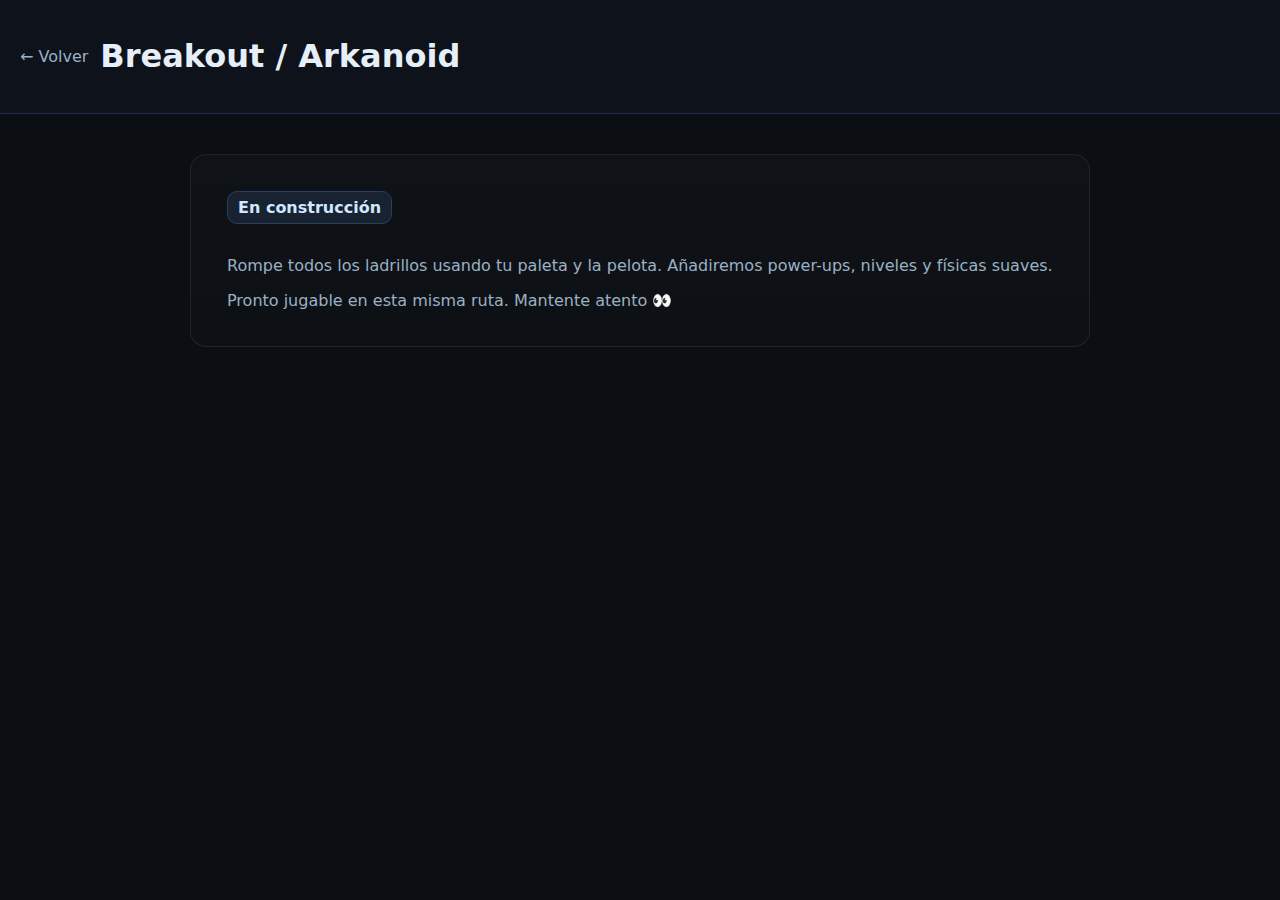
<file: games/breakout/index.html>
<!DOCTYPE html>
<html lang="es">
<head>
  <meta charset="utf-8" />
  <meta name="viewport" content="width=device-width, initial-scale=1" />
  <title>Breakout / Arkanoid — Clásicos</title>
  <style>
    :root{--bg:#0b0f14;--text:#e6eef8;--muted:#9bb0c3;--card:#0f1621}
    *{box-sizing:border-box} body{margin:0;background:var(--bg);color:var(--text);font-family:Inter,system-ui}
    header{display:flex;align-items:center;gap:12px;padding:16px 20px;background:#0f162180;border-bottom:1px solid #213047}
    a.back{color:var(--muted);text-decoration:none}
    main{max-width:900px;margin:40px auto;padding:0 16px;background:linear-gradient(180deg, rgba(255,255,255,.02), rgba(255,255,255,.01));border:1px solid rgba(255,255,255,.08);border-radius:16px}
    .inner{padding:20px}
    .tag{display:inline-block;background:#182230;border:1px solid #28405a;color:#cfe7ff;padding:6px 10px;border-radius:10px;font-weight:700}
    p{color:var(--muted)}
  </style>
</head>
<body>
  <header>
    <a class="back" href="../../index.html">← Volver</a>
    <h1>Breakout / Arkanoid</h1>
  </header>
  <main>
    <div class="inner">
      <p class="tag">En construcción</p>
      <p>Rompe todos los ladrillos usando tu paleta y la pelota. Añadiremos power-ups, niveles y físicas suaves.</p>
      <p>Pronto jugable en esta misma ruta. Mantente atento 👀</p>
    </div>
  </main>
</body>
</html>
</file>
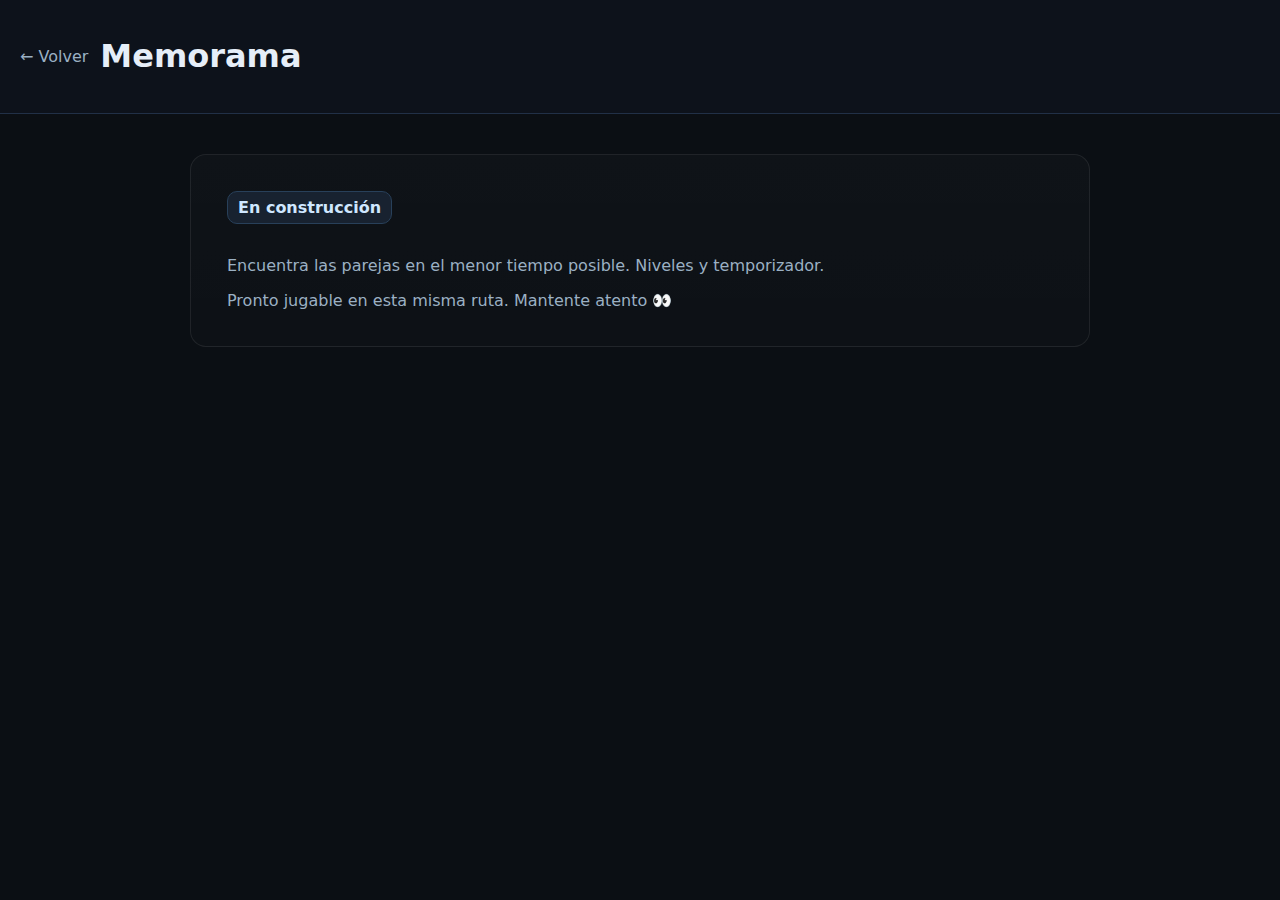
<file: games/memory/index.html>
<!DOCTYPE html>
<html lang="es">
<head>
  <meta charset="utf-8" />
  <meta name="viewport" content="width=device-width, initial-scale=1" />
  <title>Memorama — Clásicos</title>
  <style>
    :root{--bg:#0b0f14;--text:#e6eef8;--muted:#9bb0c3;--card:#0f1621}
    *{box-sizing:border-box} body{margin:0;background:var(--bg);color:var(--text);font-family:Inter,system-ui}
    header{display:flex;align-items:center;gap:12px;padding:16px 20px;background:#0f162180;border-bottom:1px solid #213047}
    a.back{color:var(--muted);text-decoration:none}
    main{max-width:900px;margin:40px auto;padding:0 16px;background:linear-gradient(180deg, rgba(255,255,255,.02), rgba(255,255,255,.01));border:1px solid rgba(255,255,255,.08);border-radius:16px}
    .inner{padding:20px}
    .tag{display:inline-block;background:#182230;border:1px solid #28405a;color:#cfe7ff;padding:6px 10px;border-radius:10px;font-weight:700}
    p{color:var(--muted)}
  </style>
</head>
<body>
  <header>
    <a class="back" href="../../index.html">← Volver</a>
    <h1>Memorama</h1>
  </header>
  <main>
    <div class="inner">
      <p class="tag">En construcción</p>
      <p>Encuentra las parejas en el menor tiempo posible. Niveles y temporizador.</p>
      <p>Pronto jugable en esta misma ruta. Mantente atento 👀</p>
    </div>
  </main>
</body>
</html>
</file>
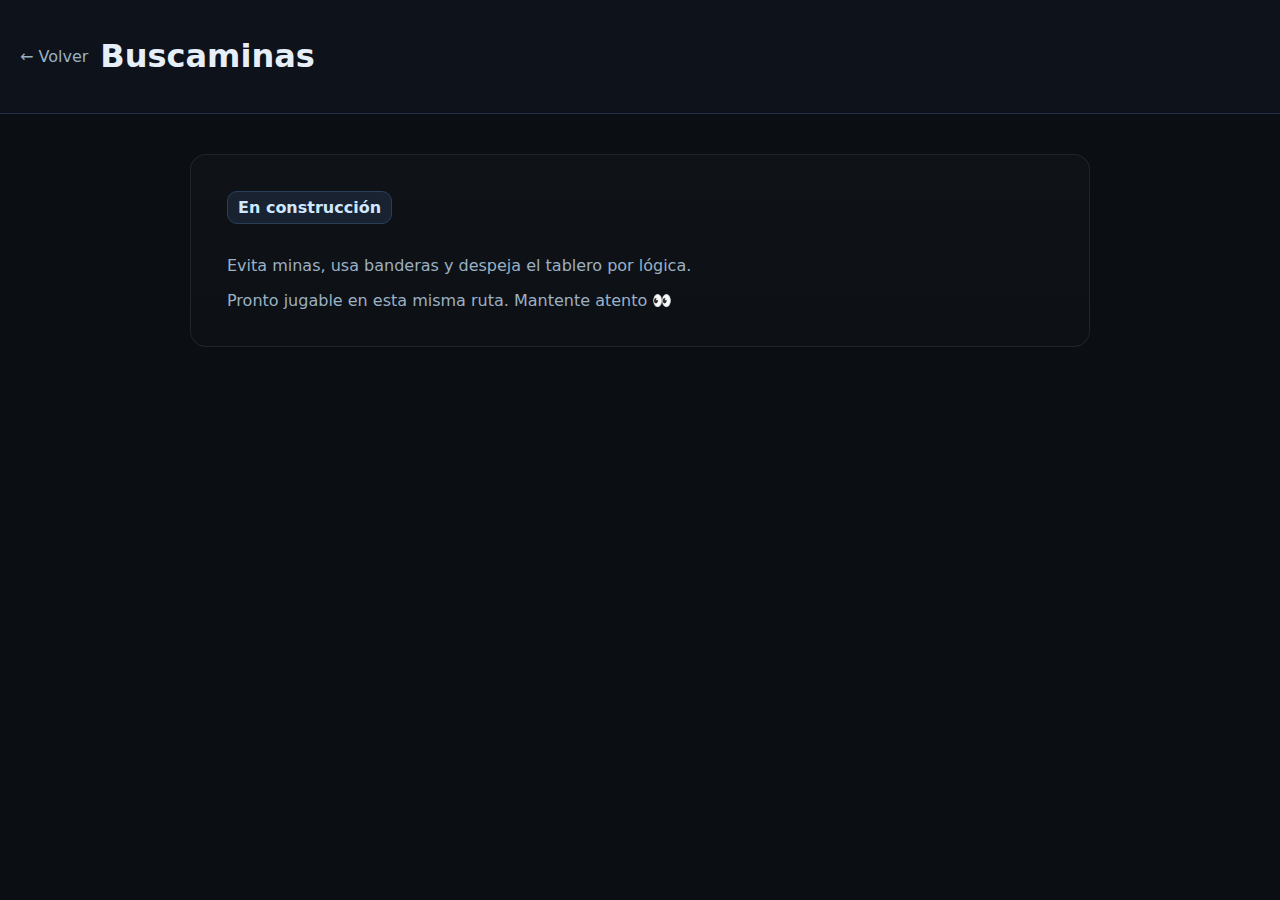
<file: games/minesweeper/index.html>
<!DOCTYPE html>
<html lang="es">
<head>
  <meta charset="utf-8" />
  <meta name="viewport" content="width=device-width, initial-scale=1" />
  <title>Buscaminas — Clásicos</title>
  <style>
    :root{--bg:#0b0f14;--text:#e6eef8;--muted:#9bb0c3;--card:#0f1621}
    *{box-sizing:border-box} body{margin:0;background:var(--bg);color:var(--text);font-family:Inter,system-ui}
    header{display:flex;align-items:center;gap:12px;padding:16px 20px;background:#0f162180;border-bottom:1px solid #213047}
    a.back{color:var(--muted);text-decoration:none}
    main{max-width:900px;margin:40px auto;padding:0 16px;background:linear-gradient(180deg, rgba(255,255,255,.02), rgba(255,255,255,.01));border:1px solid rgba(255,255,255,.08);border-radius:16px}
    .inner{padding:20px}
    .tag{display:inline-block;background:#182230;border:1px solid #28405a;color:#cfe7ff;padding:6px 10px;border-radius:10px;font-weight:700}
    p{color:var(--muted)}
  </style>
</head>
<body>
  <header>
    <a class="back" href="../../index.html">← Volver</a>
    <h1>Buscaminas</h1>
  </header>
  <main>
    <div class="inner">
      <p class="tag">En construcción</p>
      <p>Evita minas, usa banderas y despeja el tablero por lógica.</p>
      <p>Pronto jugable en esta misma ruta. Mantente atento 👀</p>
    </div>
  </main>
</body>
</html>
</file>
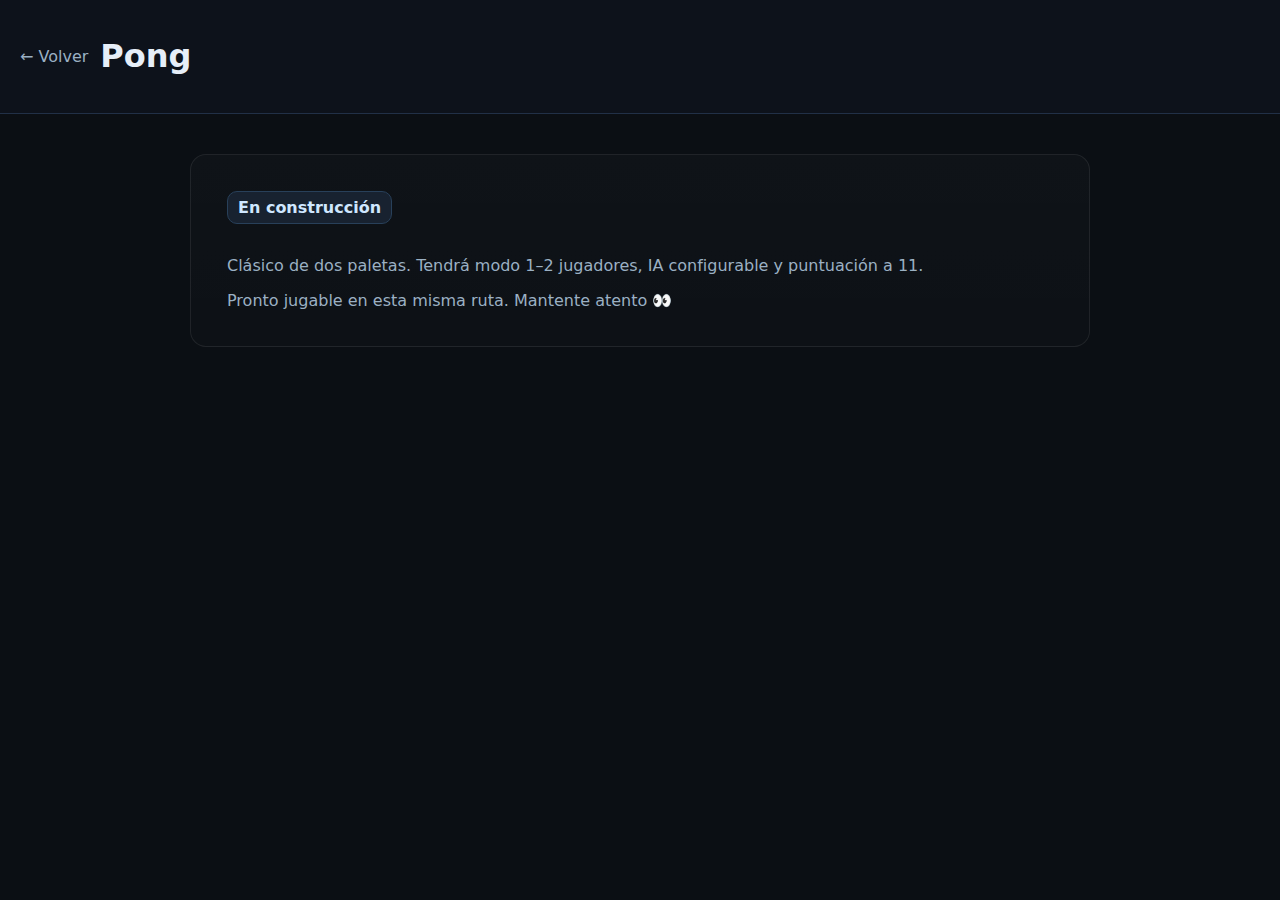
<file: games/pong/index.html>
<!DOCTYPE html>
<html lang="es">
<head>
  <meta charset="utf-8" />
  <meta name="viewport" content="width=device-width, initial-scale=1" />
  <title>Pong — Clásicos</title>
  <style>
    :root{--bg:#0b0f14;--text:#e6eef8;--muted:#9bb0c3;--card:#0f1621}
    *{box-sizing:border-box} body{margin:0;background:var(--bg);color:var(--text);font-family:Inter,system-ui}
    header{display:flex;align-items:center;gap:12px;padding:16px 20px;background:#0f162180;border-bottom:1px solid #213047}
    a.back{color:var(--muted);text-decoration:none}
    main{max-width:900px;margin:40px auto;padding:0 16px;background:linear-gradient(180deg, rgba(255,255,255,.02), rgba(255,255,255,.01));border:1px solid rgba(255,255,255,.08);border-radius:16px}
    .inner{padding:20px}
    .tag{display:inline-block;background:#182230;border:1px solid #28405a;color:#cfe7ff;padding:6px 10px;border-radius:10px;font-weight:700}
    p{color:var(--muted)}
  </style>
</head>
<body>
  <header>
    <a class="back" href="../../index.html">← Volver</a>
    <h1>Pong</h1>
  </header>
  <main>
    <div class="inner">
      <p class="tag">En construcción</p>
      <p>Clásico de dos paletas. Tendrá modo 1–2 jugadores, IA configurable y puntuación a 11.</p>
      <p>Pronto jugable en esta misma ruta. Mantente atento 👀</p>
    </div>
  </main>
</body>
</html>
</file>
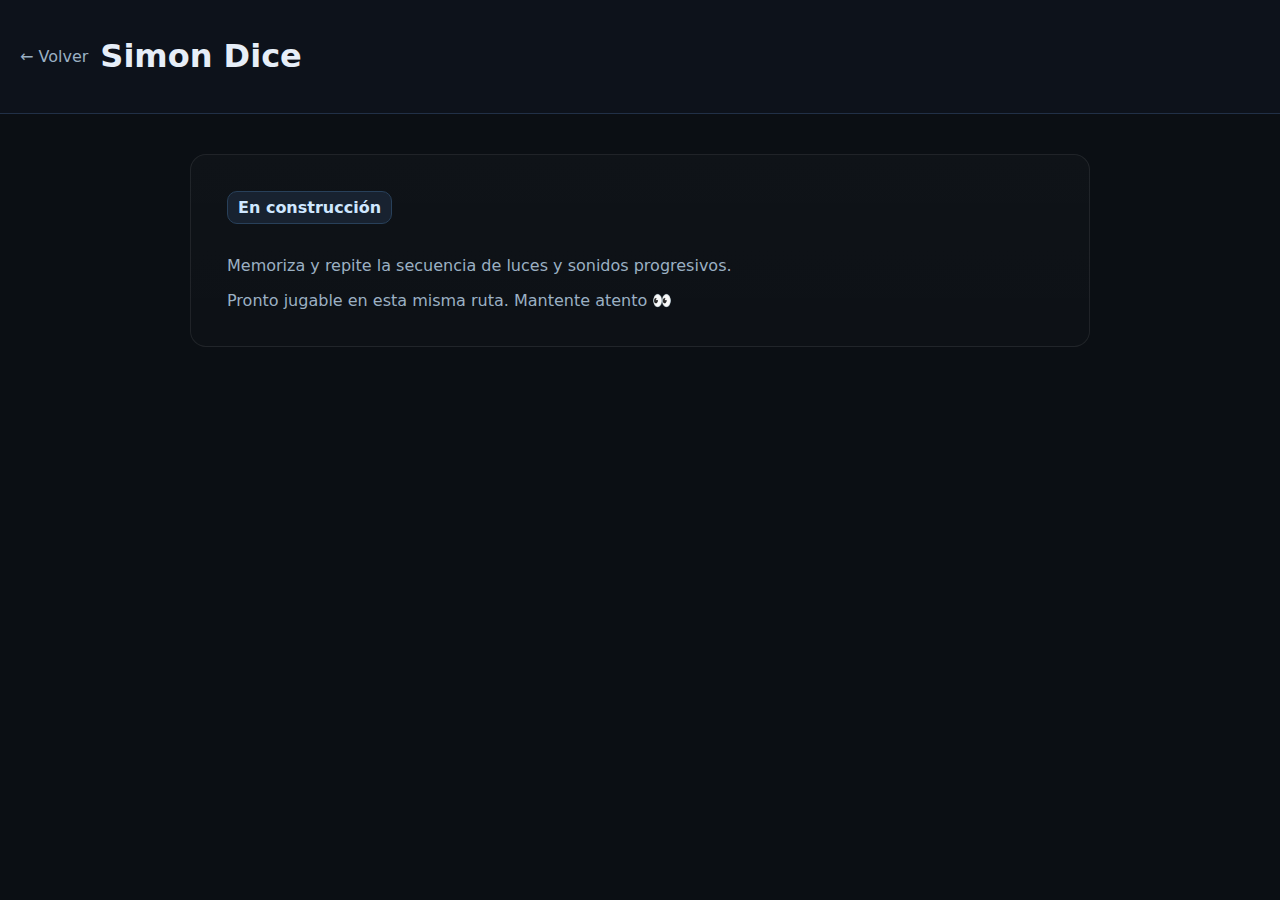
<file: games/simon/index.html>
<!DOCTYPE html>
<html lang="es">
<head>
  <meta charset="utf-8" />
  <meta name="viewport" content="width=device-width, initial-scale=1" />
  <title>Simon Dice — Clásicos</title>
  <style>
    :root{--bg:#0b0f14;--text:#e6eef8;--muted:#9bb0c3;--card:#0f1621}
    *{box-sizing:border-box} body{margin:0;background:var(--bg);color:var(--text);font-family:Inter,system-ui}
    header{display:flex;align-items:center;gap:12px;padding:16px 20px;background:#0f162180;border-bottom:1px solid #213047}
    a.back{color:var(--muted);text-decoration:none}
    main{max-width:900px;margin:40px auto;padding:0 16px;background:linear-gradient(180deg, rgba(255,255,255,.02), rgba(255,255,255,.01));border:1px solid rgba(255,255,255,.08);border-radius:16px}
    .inner{padding:20px}
    .tag{display:inline-block;background:#182230;border:1px solid #28405a;color:#cfe7ff;padding:6px 10px;border-radius:10px;font-weight:700}
    p{color:var(--muted)}
  </style>
</head>
<body>
  <header>
    <a class="back" href="../../index.html">← Volver</a>
    <h1>Simon Dice</h1>
  </header>
  <main>
    <div class="inner">
      <p class="tag">En construcción</p>
      <p>Memoriza y repite la secuencia de luces y sonidos progresivos.</p>
      <p>Pronto jugable en esta misma ruta. Mantente atento 👀</p>
    </div>
  </main>
</body>
</html>
</file>
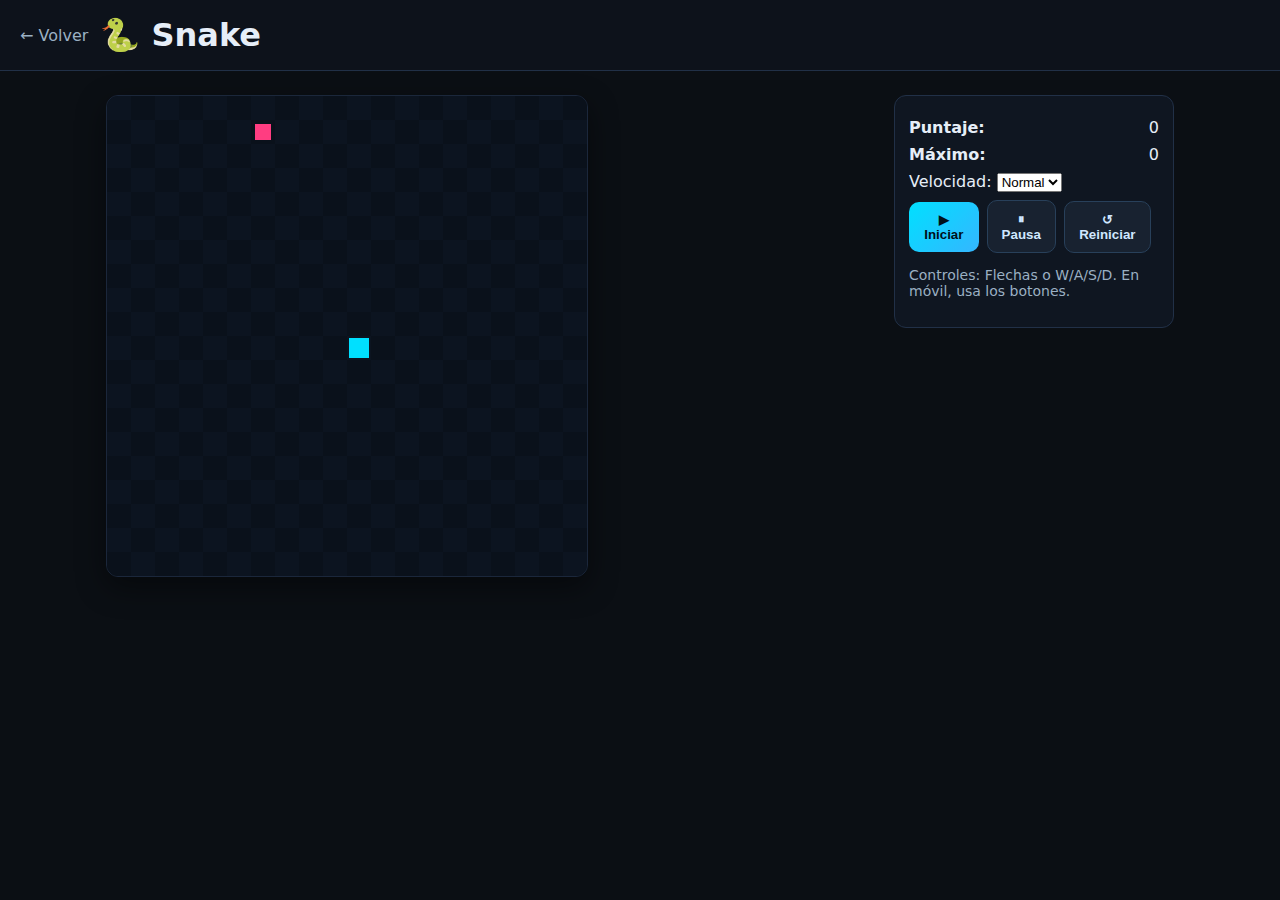
<file: games/snake/index.html>
<!DOCTYPE html>
<html lang="es">
<head>
  <meta charset="utf-8" />
  <meta name="viewport" content="width=device-width, initial-scale=1" />
  <title>Snake — Clásicos</title>
  <link rel="stylesheet" href="style.css" />
</head>
<body>
  <header>
    <a class="back" href="../../index.html">← Volver</a>
    <h1>🐍 Snake</h1>
  </header>
  <main>
    <canvas id="game" width="480" height="480" aria-label="Tablero Snake"></canvas>
    <aside class="panel">
      <div class="row"><strong>Puntaje:</strong> <span id="score">0</span></div>
      <div class="row"><strong>Máximo:</strong> <span id="best">0</span></div>
      <div class="row">
        <label>Velocidad:
          <select id="speed">
            <option value="120">Fácil</option>
            <option value="90" selected>Normal</option>
            <option value="60">Rápida</option>
            <option value="40">Insana</option>
          </select>
        </label>
      </div>
      <div class="row">
        <button id="start" class="btn">▶ Iniciar</button>
        <button id="pause" class="btn ghost">⏸ Pausa</button>
        <button id="reset" class="btn ghost">↺ Reiniciar</button>
      </div>
      <p class="hint">Controles: Flechas o W/A/S/D. En móvil, usa los botones.</p>
      <div class="mobile">
        <button data-k="ArrowUp">▲</button>
        <div>
          <button data-k="ArrowLeft">◀</button>
          <button data-k="ArrowDown">▼</button>
          <button data-k="ArrowRight">▶</button>
        </div>
      </div>
    </aside>
  </main>
  <script src="script.js" defer></script>
</body>
</html>
</file>
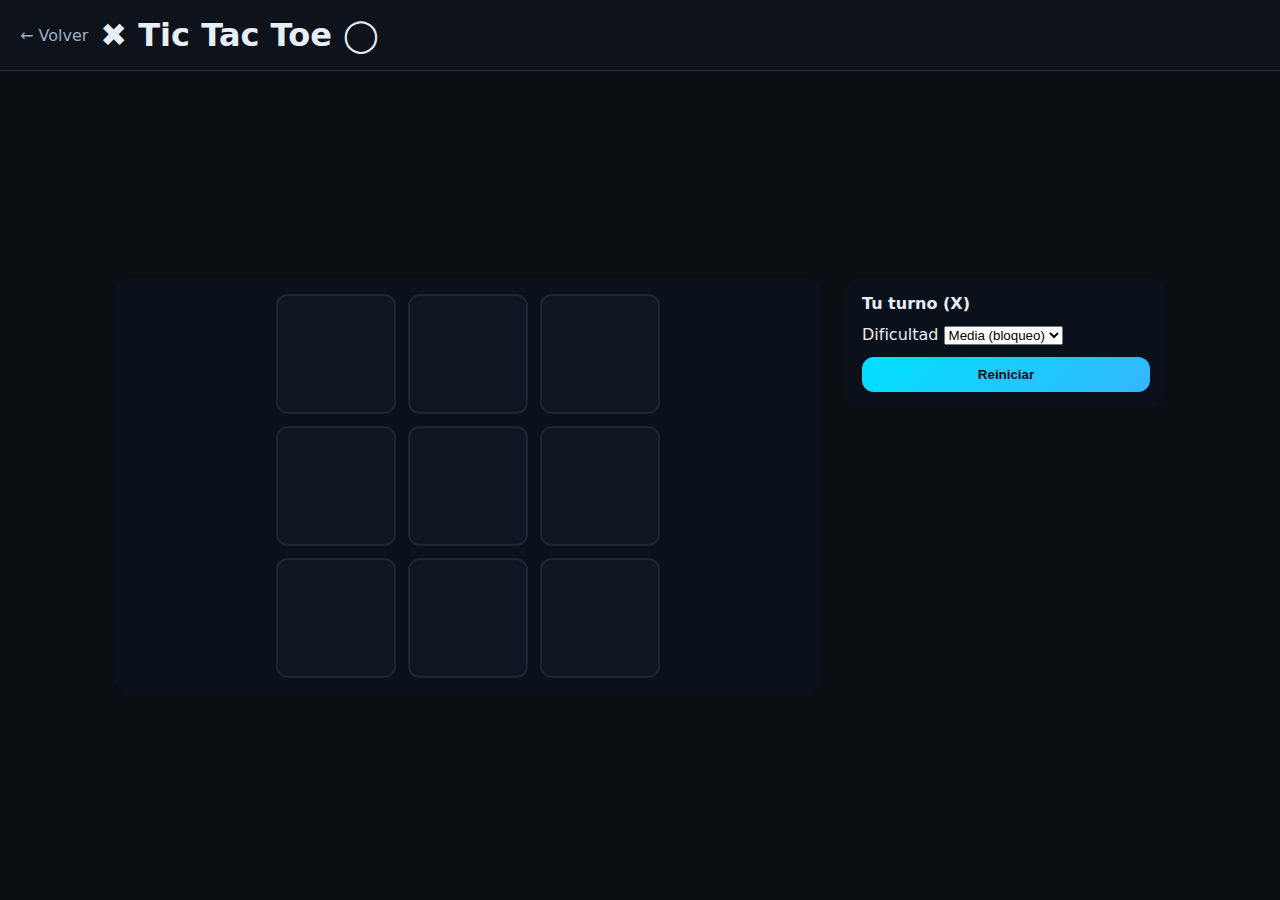
<file: games/tictactoe/index.html>
<!DOCTYPE html>
<html lang="es">
<head>
  <meta charset="utf-8" />
  <meta name="viewport" content="width=device-width, initial-scale=1" />
  <title>Tic Tac Toe — Clásicos</title>
  <link rel="stylesheet" href="style.css" />
</head>
<body>
  <header>
    <a class="back" href="../../index.html">← Volver</a>
    <h1>✖ Tic Tac Toe ◯</h1>
  </header>
  <main>
    <section class="board" role="grid" aria-label="Tablero 3x3">
      <!-- 9 celdas -->
      <button class="cell" data-i="0" aria-label="Celda 1" role="gridcell"></button>
      <button class="cell" data-i="1" aria-label="Celda 2" role="gridcell"></button>
      <button class="cell" data-i="2" aria-label="Celda 3" role="gridcell"></button>
      <button class="cell" data-i="3" aria-label="Celda 4" role="gridcell"></button>
      <button class="cell" data-i="4" aria-label="Celda 5" role="gridcell"></button>
      <button class="cell" data-i="5" aria-label="Celda 6" role="gridcell"></button>
      <button class="cell" data-i="6" aria-label="Celda 7" role="gridcell"></button>
      <button class="cell" data-i="7" aria-label="Celda 8" role="gridcell"></button>
      <button class="cell" data-i="8" aria-label="Celda 9" role="gridcell"></button>
    </section>
    <section class="panel">
      <div class="status" id="status">Tu turno (X)</div>
      <div class="controls">
        <label>Dificultad
          <select id="level">
            <option value="easy">Fácil</option>
            <option value="smart" selected>Media (bloqueo)</option>
          </select>
        </label>
        <button id="reset" class="btn">Reiniciar</button>
      </div>
    </section>
  </main>
  <script src="script.js" defer></script>
</body>
</html>
</file>
<file: games/snake/style.css>
*{box-sizing:border-box}
:root{--bg:#0b0f14;--panel:#0f1621;--grid:#162033;--apple:#ff3d81;--snake:#00e0ff;--text:#e6eef8}
body{margin:0;background:var(--bg);color:var(--text);font-family:Inter,system-ui}
header{display:flex;align-items:center;gap:12px;padding:16px 20px;background:#0f162180;border-bottom:1px solid #213047}
.back{color:#9bb0c3;text-decoration:none}
h1{margin:0;font-family:'Chakra Petch',system-ui}
main{display:grid;grid-template-columns:1fr 280px;gap:24px;max-width:1100px;margin:24px auto;padding:0 16px}
canvas{background:#0a111b;border:1px solid #1b273b;border-radius:12px;box-shadow:0 10px 30px rgba(0,0,0,.45)}
.panel{background:var(--panel);border:1px solid #213047;border-radius:12px;padding:14px;height:max-content}
.row{display:flex;align-items:center;justify-content:space-between;margin:8px 0}
.btn{background:linear-gradient(135deg,var(--snake),#35b6ff);color:#00111a;border:none;padding:10px 12px;border-radius:10px;font-weight:800;cursor:pointer;margin-right:8px}
.btn.ghost{background:#182230;color:#cfe7ff;border:1px solid #28405a}
.hint{color:#9bb0c3;font-size:14px}
.mobile{display:none;gap:6px;margin-top:8px}
.mobile button{background:#182230;color:#cfe7ff;border:1px solid #28405a;border-radius:10px;padding:10px 12px;margin:3px;min-width:48px}
@media (max-width:900px){
  main{grid-template-columns:1fr}
  .mobile{display:flex;flex-direction:column;align-items:center}
  .mobile div{display:flex}
}
</file>
<file: games/tictactoe/style.css>
*{box-sizing:border-box}
:root{--bg:#0b0f14;--card:#0f1621;--grid:#1c2635;--x:#00e0ff;--o:#ff3d81;--text:#e6eef8}
body{margin:0;background:var(--bg);color:var(--text);font-family:Inter,system-ui;min-height:100vh;display:flex;flex-direction:column}
header{display:flex;align-items:center;gap:12px;padding:16px 20px;background:#0f162180;border-bottom:1px solid #213047}
.back{color:#9bb0c3;text-decoration:none}
h1{margin:0;font-family:'Chakra Petch',system-ui}
main{display:grid;grid-template-columns:1fr 320px;gap:24px;padding:24px;max-width:1100px;width:100%;margin:auto}
.board{display:grid;grid-template-columns:repeat(3,120px);grid-template-rows:repeat(3,120px);gap:12px;justify-content:center;align-content:center;background:#0a111b;padding:16px;border-radius:16px}
.cell{
  background:var(--card);border:2px solid var(--grid);border-radius:12px;
  font-size:52px;font-weight:900;color:var(--text);cursor:pointer;display:flex;align-items:center;justify-content:center;
  transition: transform .08s ease, background .2s ease;
}
.cell:hover{transform:translateY(-2px)}
.cell.x{color:var(--x)} .cell.o{color:var(--o)}
.panel{background:#0a111b;padding:16px;border-radius:16px;height:max-content}
.status{font-weight:700;margin-bottom:12px}
.controls{display:flex;flex-direction:column;gap:12px}
.btn{background:linear-gradient(135deg,var(--x),#35b6ff);color:#00111a;border:none;padding:10px 12px;border-radius:12px;font-weight:800;cursor:pointer}
@media (max-width:900px){main{grid-template-columns:1fr} .board{transform:scale(.9)}}
</file>
